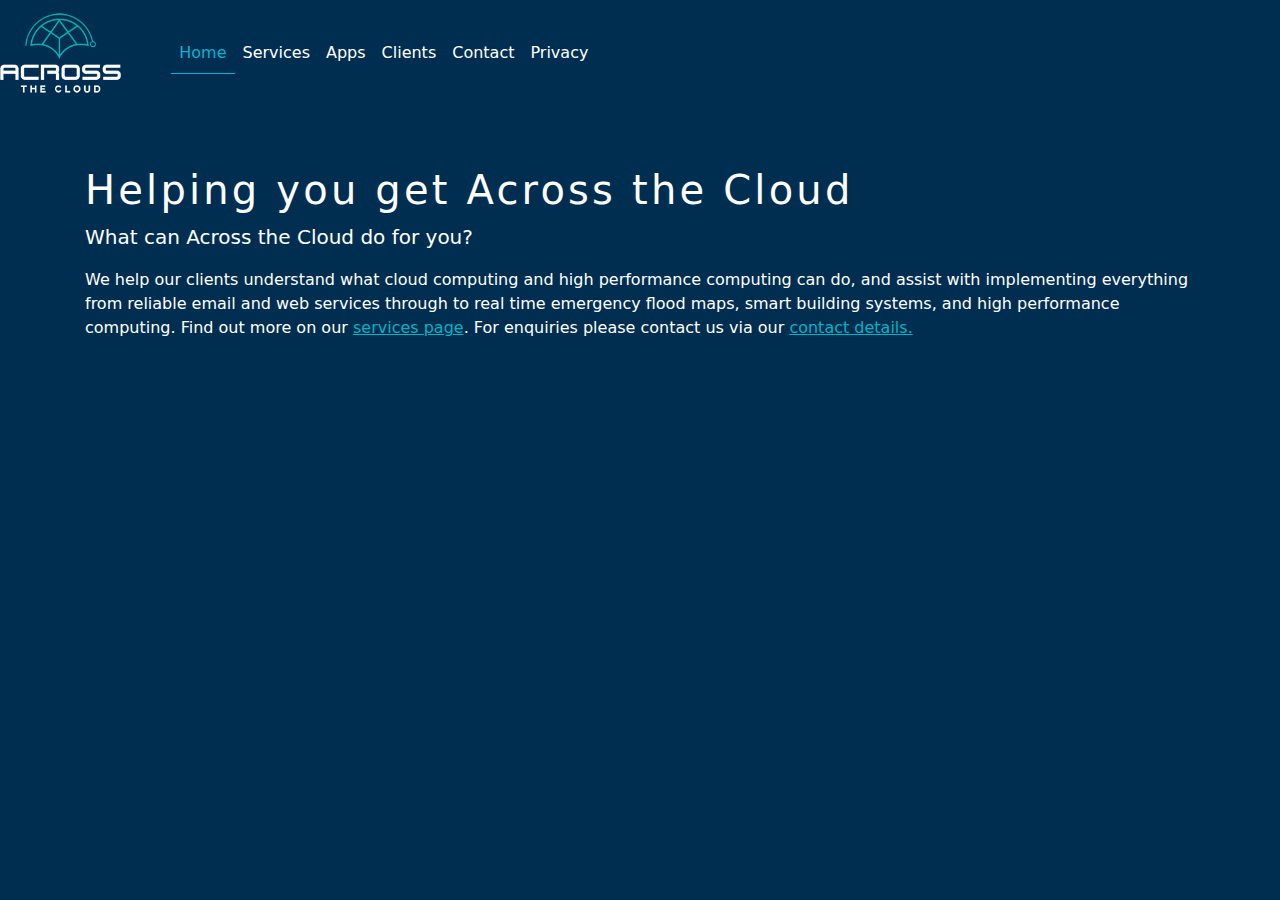
<file: index.html>
<!DOCTYPE html>
<html lang="en">

<head>
    <meta charset="utf-8">
    <meta name="viewport" content="width=device-width, initial-scale=1">
    <!-- The above 3 meta tags *must* come first in the head; any other head content must come *after* these tags -->
    <!-- Google tag (gtag.js) -->
    <script async src="https://www.googletagmanager.com/gtag/js?id=G-LWV2QYGLJS"></script>
    <script>
        window.dataLayer = window.dataLayer || [];
        function gtag() {dataLayer.push(arguments);}
        gtag('js', new Date());

        gtag('config', 'G-LWV2QYGLJS');
    </script>
    <meta name="description" content="Across the Cloud Pty Ltd">
    <meta name="author" content="Matthew Berryman">

    <link rel="apple-touch-icon" sizes="57x57" href="icons/apple-icon-57x57.png">
    <link rel="apple-touch-icon" sizes="60x60" href="icons/apple-icon-60x60.png">
    <link rel="apple-touch-icon" sizes="72x72" href="icons/apple-icon-72x72.png">
    <link rel="apple-touch-icon" sizes="76x76" href="icons/apple-icon-76x76.png">
    <link rel="apple-touch-icon" sizes="114x114" href="icons/apple-icon-114x114.png">
    <link rel="apple-touch-icon" sizes="120x120" href="icons/apple-icon-120x120.png">
    <link rel="apple-touch-icon" sizes="144x144" href="icons/apple-icon-144x144.png">
    <link rel="apple-touch-icon" sizes="152x152" href="icons/apple-icon-152x152.png">
    <link rel="apple-touch-icon" sizes="180x180" href="icons/apple-icon-180x180.png">
    <link rel="icon" type="image/png" sizes="192x192" href="icons/android-icon-192x192.png">
    <link rel="icon" type="image/png" sizes="32x32" href="icons/favicon-32x32.png">
    <link rel="icon" type="image/png" sizes="96x96" href="icons/favicon-96x96.png">
    <link rel="icon" type="image/png" sizes="16x16" href="icons/favicon-16x16.png">
    <meta name="msapplication-TileColor" content="#ffffff">
    <meta name="msapplication-TileImage" content="icons/ms-icon-144x144.png">
    <meta name="theme-color" content="#ffffff">

    <title>Across the Cloud Pty Ltd</title>

    <!-- Bootstrap core CSS -->
    <link href="/css/bootstrap.min.css" rel="stylesheet"
        integrity="sha512-jnSuA4Ss2PkkikSOLtYs8BlYIeeIK1h99ty4YfvRPAlzr377vr3CXDb7sb7eEEBYjDtcYj+AjBH3FLv5uSJuXg==">

    <!-- Custom styles for this template -->
    <link href="css/site.css" rel="stylesheet"
        integrity="sha512-Ba9GVMBH4ooncY5DzoFk5nbm1EU56Ez+LL2oRqbZnl9zWzzlYpI0ka1uCW/70VlWXMSef6XgEzByK5dKpQXeaw==">
    <link href="css/sticky-footer-navbar.css" rel="stylesheet"
        integrity="sha512-j7F5OgSZDL4yeLWXRQ+YtYZoMtaUMQ9yuckff1WefhqgDp/RlxnC8xIhHNeFL+vpdwIWpY0N5LJZoXYHdC980w==">

    <!-- Just for debugging purposes. Don't actually copy these 2 lines! -->
    <!--[if lt IE 9]><script src="js/ie8-responsive-file-warning.js"></script><![endif]-->


    <!-- HTML5 shim and Respond.js for IE8 support of HTML5 elements and media queries -->
    <!--[if lt IE 9]>
      <script src="https://oss.maxcdn.com/html5shiv/3.7.2/html5shiv.min.js"></script>
      <script src="https://oss.maxcdn.com/respond/1.4.2/respond.min.js"></script>
    <![endif]-->
</head>

<body>

    <!-- Fixed navbar -->
    <nav class="navbar navbar-expand-md navbar-light bg-faded" style="z-index:999">

        <div class="navbar-brand">
            <img src="images/logo.png" class="img-fluid">
        </div>

        <button class="navbar-toggler ml-auto" type="button" data-bs-toggle="collapse"
            data-bs-target="#navbarSupportedContent" aria-controls="navbarSupportedContent" aria-expanded="false"
            aria-label="Toggle navigation">
            <span class="navbar-toggler-icon"></span>
        </button>

        <div class="navbar-collapse collapse" id="navbarSupportedContent">
            <ul class="navbar-nav mr-auto">
                <li class="nav-item">
                    <a class="nav-link active" href="#">Home</a>
                </li>
                <li class="nav-item">
                    <a class="nav-link" href="services.html">Services</a>
                </li>
                <li class="nav-item">
                    <a class="nav-link" href="apps.html">Apps</a>
                </li>
                <li class="nav-item">
                    <a class="nav-link" href="clients.html">Clients</a>
                </li>
                <li class="nav-item">
                    <a class="nav-link" href="contact.html">Contact</a>
                </li>
                <li class="nav-item">
                    <a class="nav-link" href="privacy.html">Privacy</a>
                </li>
            </ul>
        </div>
    </nav>

    <!-- Begin page content -->
    <div class="container">
        <div class="page-header">
            <h1 style="color:#fff">Helping you get Across the Cloud</h1>
        </div>
        <p class="lead">What can Across the Cloud do for you?</p>
        <p>We help our clients understand what cloud computing and high performance computing can do,
            and assist with implementing everything from reliable email and web services through to real time emergency
            flood maps,
            smart building systems, and high performance computing.
            Find out more on our <a href="services.html">services page</a>.
            For enquiries please contact us via our <a href="contact.html">contact details.</a></p>
    </div>

    <!-- Bootstrap core JavaScript
    ================================================== -->
    <!-- Placed at the end of the document so the pages load faster -->
    <script src="/js/bootstrap.min.js"
        integrity="sha512-ykZ1QQr0Jy/4ZkvKuqWn4iF3lqPZyij9iRv6sGqLRdTPkY69YX6+7wvVGmsdBbiIfN/8OdsI7HABjvEok6ZopQ=="></script>
  </body>
</html>
</file>
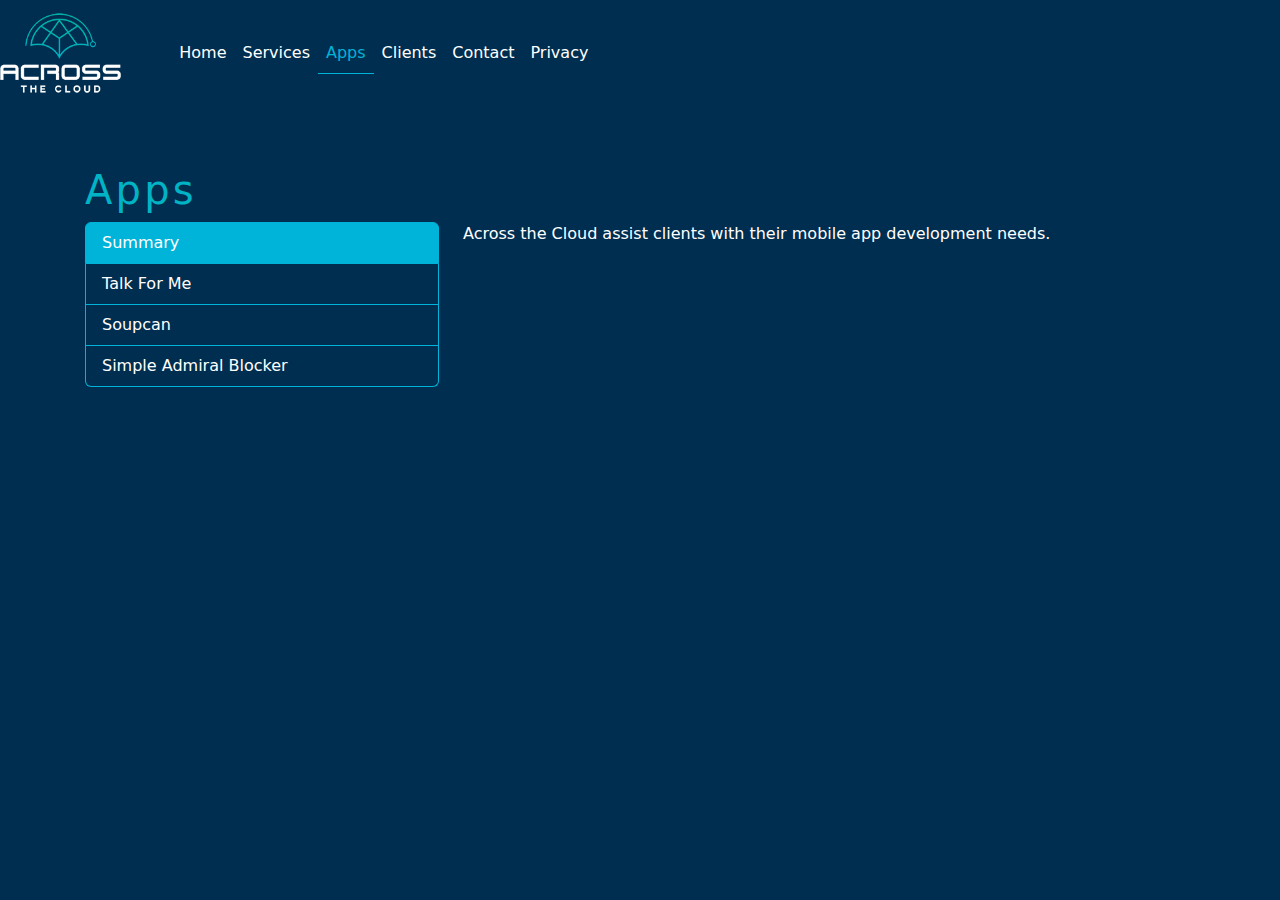
<file: apps.html>
<!DOCTYPE html>
<html lang="en">

<head>
    <meta charset="utf-8">
    <meta name="viewport" content="width=device-width, initial-scale=1">
    <!-- The above 3 meta tags *must* come first in the head; any other head content must come *after* these tags -->
    <!-- Google tag (gtag.js) -->
    <script async src="https://www.googletagmanager.com/gtag/js?id=G-LWV2QYGLJS"></script>
    <script>
        window.dataLayer = window.dataLayer || [];
        function gtag() {dataLayer.push(arguments);}
        gtag('js', new Date());

        gtag('config', 'G-LWV2QYGLJS');
    </script>
    <meta name="description" content="Across the Cloud Pty Ltd: apps">
    <meta name="author" content="Matthew Berryman">

    <link rel="apple-touch-icon" sizes="57x57" href="icons/apple-icon-57x57.png">
    <link rel="apple-touch-icon" sizes="60x60" href="icons/apple-icon-60x60.png">
    <link rel="apple-touch-icon" sizes="72x72" href="icons/apple-icon-72x72.png">
    <link rel="apple-touch-icon" sizes="76x76" href="icons/apple-icon-76x76.png">
    <link rel="apple-touch-icon" sizes="114x114" href="icons/apple-icon-114x114.png">
    <link rel="apple-touch-icon" sizes="120x120" href="icons/apple-icon-120x120.png">
    <link rel="apple-touch-icon" sizes="144x144" href="icons/apple-icon-144x144.png">
    <link rel="apple-touch-icon" sizes="152x152" href="icons/apple-icon-152x152.png">
    <link rel="apple-touch-icon" sizes="180x180" href="icons/apple-icon-180x180.png">
    <link rel="icon" type="image/png" sizes="192x192" href="icons/android-icon-192x192.png">
    <link rel="icon" type="image/png" sizes="32x32" href="icons/favicon-32x32.png">
    <link rel="icon" type="image/png" sizes="96x96" href="icons/favicon-96x96.png">
    <link rel="icon" type="image/png" sizes="16x16" href="icons/favicon-16x16.png">
    <meta name="msapplication-TileColor" content="#ffffff">
    <meta name="msapplication-TileImage" content="icons/ms-icon-144x144.png">
    <meta name="theme-color" content="#ffffff">

    <title>Apps</title>

    <!-- Bootstrap core CSS -->
    <link href="/css/bootstrap.min.css" rel="stylesheet"
        integrity="sha512-jnSuA4Ss2PkkikSOLtYs8BlYIeeIK1h99ty4YfvRPAlzr377vr3CXDb7sb7eEEBYjDtcYj+AjBH3FLv5uSJuXg==">

    <!-- Custom styles for this template -->
    <link href="css/site.css" rel="stylesheet"
        integrity="sha512-Ba9GVMBH4ooncY5DzoFk5nbm1EU56Ez+LL2oRqbZnl9zWzzlYpI0ka1uCW/70VlWXMSef6XgEzByK5dKpQXeaw==">
    <link href="css/sticky-footer-navbar.css" rel="stylesheet"
        integrity="sha512-j7F5OgSZDL4yeLWXRQ+YtYZoMtaUMQ9yuckff1WefhqgDp/RlxnC8xIhHNeFL+vpdwIWpY0N5LJZoXYHdC980w==">

    <!-- Just for debugging purposes. Don't actually copy these 2 lines! -->
    <!--[if lt IE 9]><script src="js/ie8-responsive-file-warning.js"></script><![endif]-->

    <!-- HTML5 shim and Respond.js for IE8 support of HTML5 elements and media queries -->
    <!--[if lt IE 9]>
      <script src="https://oss.maxcdn.com/html5shiv/3.7.2/html5shiv.min.js"></script>
      <script src="https://oss.maxcdn.com/respond/1.4.2/respond.min.js"></script>
    <![endif]-->
</head>

<body>
    <!-- Fixed navbar -->
    <nav class="navbar navbar-expand-md navbar-light bg-faded" style="z-index:999">

        <div class="navbar-brand">
            <img src="images/logo.png" class="img-fluid">
        </div>

        <button class="navbar-toggler ml-auto" type="button" data-bs-toggle="collapse"
            data-bs-target="#navbarSupportedContent" aria-controls="navbarSupportedContent" aria-expanded="false"
            aria-label="Toggle navigation">
            <span class="navbar-toggler-icon"></span>
        </button>

        <div class="navbar-collapse collapse" id="navbarSupportedContent">
            <ul class="navbar-nav mr-auto">
                <li class="nav-item">
                    <a class="nav-link" href="index.html">Home</a>
                </li>
                <li class="nav-item">
                    <a class="nav-link" href="services.html">Services</a>
                </li>
                <li class="nav-item active">
                    <a class="nav-link" href="#">Apps</a>
                </li>
                <li class="nav-item">
                    <a class="nav-link" href="clients.html">Clients</a>
                </li>
                <li class="nav-item">
                    <a class="nav-link" href="contact.html">Contact</a>
                </li>
                <li class="nav-item">
                    <a class="nav-link" href="privacy.html">Privacy</a>
                </li>
            </ul>
        </div>
    </nav>

    <!-- Begin page content -->
    <div class="container">
        <div class="page-header">
            <h1>Apps</h1>
        </div>
        <div class="row">
            <div class="col-12 col-sm-4">
                <div class="list-group" id="list-tab" role="tablist">
                    <a class="list-group-item list-group-item-action active" id="list-summary-list"
                        data-bs-toggle="list" href="#list-summary" role="tab" aria-controls="summary"
                        aria-selected="true">Summary</a>
                    <a class="list-group-item list-group-item-action" id="list-talk-for-me-list" data-bs-toggle="list"
                        href="#list-talk-for-me" role="tab" aria-controls="talk-for-me" aria-selected="false">Talk For
                        Me</a>
                    <a class="list-group-item list-group-item-action" id="list-Soupcan-list" data-bs-toggle="list"
                        href="#list-Soupcan" role="tab" aria-controls="Soupcan" aria-selected="false">Soupcan</a>
                    <a class="list-group-item list-group-item-action" id="list-Simple-Admiral-Blocker-list" data-bs-toggle="list"
                        href="#list-Simple-Admiral-Blocker" role="tab" aria-controls="Simple-Admiral-Blocker" aria-selected="false">Simple Admiral Blocker</a>
                </div>
            </div>
            <div class="col-12 col-sm-8">
                <div class="tab-content" id="nav-tabContent">
                    <div class="tab-pane fade show active" id="list-summary" role="tabpanel"
                        aria-labelledby="list-summary-list">
                        Across the Cloud assist clients with their mobile app development needs.
                    </div>
                    <div class="tab-pane fade" id="list-talk-for-me" role="tabpanel"
                        aria-labelledby="list-talk-for-me-list">
                        <p>
                            Designed with stroke and other disabilities affecting speech in mind, the Talk For Me app
                            provides a fully customisable yet easy to use grid of items with user-selectable images. On-device image recognition is used to suggest text for items. Items can optionally be added to categories. Select items and press the mic icon at the bottom of the screen to automatically suggest a sentence to speak. The generated sentence, together with the previously-spoken sentence (if those items were selected before) are available to be edited if desired and selected and spoken via text-to-speech by tapping on the speaker icon.</p>
                        </p>
                        <a href="https://apps.apple.com/app/talk-for-me/id6447722734" target="_blank"
                            rel="noreferrer"><img src="images/Download_on_the_App_Store_Badge_US-UK_RGB_blk_092917.svg"
                                height="58px"></img></a>
                    </div>
                    <div class="tab-pane fade" id="list-Soupcan" role="tabpanel"
                        aria-labelledby="list-Soupcan-list">
                        <p>
                            Soupcan is trans-supportive browser extension for X (the site formerly known as Twitter),
                            enabling a variety of features for identifying transphobic users and hiding sensitive
                            content, and on macOS for reporting, appealing reports, and moderating users. Bringing the
                            Soupcan browser extension by <a href="https://twitter.com/bethylamine">Beth</a> to Safari,
                            Across the Cloud proudly supports the trans community.
                        </p>
                        <a href="https://apps.apple.com/app/soupcan/id6450102617" target="_blank" rel="noreferrer"><img
                                src="images/Download_on_the_App_Store_Badge_US-UK_RGB_blk_092917.svg"
                                height="58px"></img></a>
                    </div>
                    <div class="tab-pane fade" id="list-Simple-Admiral-Blocker" role="tabpanel"
                        aria-labelledby="list-Simple-Admiral-Blocker-list">
                        <p>
                            The Simple Admiral Blocker Safari Extension is a simple, lightweight, and open-source
                            extension that blocks Admiral anti-adblocker popups. The extension does not collect any
                            personal information. The extension does not transmit any information to Across the Cloud Pty
                            Ltd or any other parties.
                        </p>
                    </div>
                </div>
            </div>
        </div>
    </div>

    <!-- Bootstrap core JavaScript
    ================================================== -->
    <!-- Placed at the end of the document so the pages load faster -->
    <script src="/js/bootstrap.min.js"
        integrity="sha512-ykZ1QQr0Jy/4ZkvKuqWn4iF3lqPZyij9iRv6sGqLRdTPkY69YX6+7wvVGmsdBbiIfN/8OdsI7HABjvEok6ZopQ=="></script>
    <script src=" /js/jquery-4.0.0-beta.2.slim.min.js"
        integrity="sha512-yvaF9zOTRh8RZsTteGWR15hS7BwD7r9oZJw5Ygi8BV+uAD5w0EzXTm3crgIe3L3SdMvb1W/F9CeMNjTw5LUePQ=="></script>
    <script>
        $(document).ready(() => {
            let url = location.href.replace(/\/$/, "");
            console.log(url);
            if (location.hash) {
                const hash = url.split("#")[1];
                console.log(hash);
                if (hash == "talk-for-me") {
                    console.log('gh');
                    $('#list-summary-list').attr('aria-selected', 'false').removeClass('active');
                    $('#list-talk-for-me-list').attr('aria-selected', 'true').addClass('active');
                    $('#list-summary').removeClass('show').removeClass('active');
                    $('#list-talk-for-me').addClass('show').addClass('active');
                }

                if (hash == "Soupcan") {
                    $('#list-summary-list').attr('aria-selected', 'false').removeClass('active');
                    $('#list-Soupcan-list').attr('aria-selected', 'true').addClass('active');
                    $('#list-summary').removeClass('show').removeClass('active');
                    $('#list-Soupcan').addClass('show').addClass('active');
                }

                if (hash == "Simple-Admiral-Blocker") {
                    $('#list-summary-list').attr('aria-selected', 'false').removeClass('active');
                    $('#list-Simple-Admiral-Blocker-list').attr('aria-selected', 'true').addClass('active');
                    $('#list-summary').removeClass('show').removeClass('active');
                    $('#list-Simple-Admiral-Blocker').addClass('show').addClass('active');
                }
            }
        });
    </script>
</body>

</html>
</file>
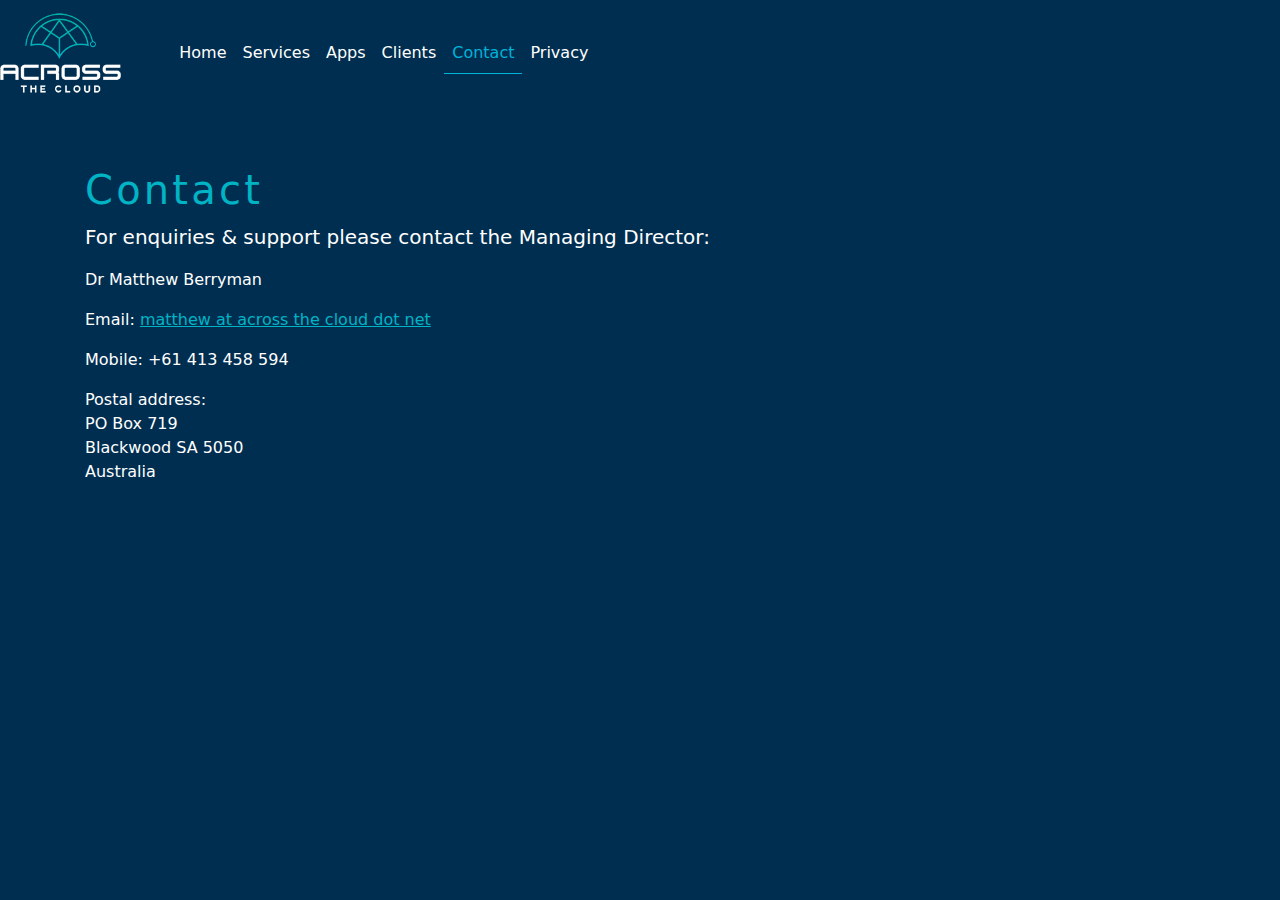
<file: contact.html>
<!DOCTYPE html>
<html lang="en">

<head>
    <meta charset="utf-8">
    <meta name="viewport" content="width=device-width, initial-scale=1">
    <!-- The above 3 meta tags *must* come first in the head; any other head content must come *after* these tags -->
    <!-- Google tag (gtag.js) -->
    <script async src="https://www.googletagmanager.com/gtag/js?id=G-LWV2QYGLJS"></script>
    <script>
        window.dataLayer = window.dataLayer || [];
        function gtag() {dataLayer.push(arguments);}
        gtag('js', new Date());

        gtag('config', 'G-LWV2QYGLJS');
    </script>
    <meta name="description" content="Across the Cloud Pty Ltd: contact page">
    <meta name="author" content="Matthew Berryman">

    <link rel="apple-touch-icon" sizes="57x57" href="icons/apple-icon-57x57.png">
    <link rel="apple-touch-icon" sizes="60x60" href="icons/apple-icon-60x60.png">
    <link rel="apple-touch-icon" sizes="72x72" href="icons/apple-icon-72x72.png">
    <link rel="apple-touch-icon" sizes="76x76" href="icons/apple-icon-76x76.png">
    <link rel="apple-touch-icon" sizes="114x114" href="icons/apple-icon-114x114.png">
    <link rel="apple-touch-icon" sizes="120x120" href="icons/apple-icon-120x120.png">
    <link rel="apple-touch-icon" sizes="144x144" href="icons/apple-icon-144x144.png">
    <link rel="apple-touch-icon" sizes="152x152" href="icons/apple-icon-152x152.png">
    <link rel="apple-touch-icon" sizes="180x180" href="icons/apple-icon-180x180.png">
    <link rel="icon" type="image/png" sizes="192x192" href="icons/android-icon-192x192.png">
    <link rel="icon" type="image/png" sizes="32x32" href="icons/favicon-32x32.png">
    <link rel="icon" type="image/png" sizes="96x96" href="icons/favicon-96x96.png">
    <link rel="icon" type="image/png" sizes="16x16" href="icons/favicon-16x16.png">
    <meta name="msapplication-TileColor" content="#ffffff">
    <meta name="msapplication-TileImage" content="icons/ms-icon-144x144.png">
    <meta name="theme-color" content="#ffffff">

    <title>Contact Across the Cloud Pty Ltd</title>

    <!-- Bootstrap core CSS -->
    <link href="/css/bootstrap.min.css" rel="stylesheet"
        integrity="sha512-jnSuA4Ss2PkkikSOLtYs8BlYIeeIK1h99ty4YfvRPAlzr377vr3CXDb7sb7eEEBYjDtcYj+AjBH3FLv5uSJuXg==">

    <!-- Custom styles for this template -->
    <link href="css/site.css" rel="stylesheet"
        integrity="sha512-Ba9GVMBH4ooncY5DzoFk5nbm1EU56Ez+LL2oRqbZnl9zWzzlYpI0ka1uCW/70VlWXMSef6XgEzByK5dKpQXeaw==">
    <link href="css/sticky-footer-navbar.css" rel="stylesheet"
        integrity="sha512-j7F5OgSZDL4yeLWXRQ+YtYZoMtaUMQ9yuckff1WefhqgDp/RlxnC8xIhHNeFL+vpdwIWpY0N5LJZoXYHdC980w==">

    <!-- Just for debugging purposes. Don't actually copy these 2 lines! -->
    <!--[if lt IE 9]><script src="js/ie8-responsive-file-warning.js"></script><![endif]-->

    <!-- HTML5 shim and Respond.js for IE8 support of HTML5 elements and media queries -->
    <!--[if lt IE 9]>
      <script src="https://oss.maxcdn.com/html5shiv/3.7.2/html5shiv.min.js"></script>
      <script src="https://oss.maxcdn.com/respond/1.4.2/respond.min.js"></script>
    <![endif]-->
</head>

<body>

    <!-- Fixed navbar -->
    <nav class="navbar navbar-expand-md navbar-light bg-faded" style="z-index:999">

        <div class="navbar-brand">
            <img src="images/logo.png" class="img-fluid">
        </div>

        <button class="navbar-toggler ml-auto" type="button" data-bs-toggle="collapse"
            data-bs-target="#navbarSupportedContent" aria-controls="navbarSupportedContent" aria-expanded="false"
            aria-label="Toggle navigation">
            <span class="navbar-toggler-icon"></span>
        </button>

        <div class="navbar-collapse collapse" id="navbarSupportedContent">
            <ul class="navbar-nav mr-auto">
                <li class="nav-item">
                    <a class="nav-link" href="index.html">Home</a>
                </li>
                <li class="nav-item">
                    <a class="nav-link" href="services.html">Services</a>
                </li>
                <li class="nav-item">
                    <a class="nav-link" href="apps.html">Apps</a>
                </li>
                <li class="nav-item">
                    <a class="nav-link" href="clients.html">Clients</a>
                </li>
                <li class="nav-item active">
                    <a class="nav-link" href="#">Contact</a>
                </li>
                <li class="nav-item">
                    <a class="nav-link" href="privacy.html">Privacy</a>
                </li>
            </ul>
        </div>
    </nav>

    <!-- Begin page content -->
    <div class="container">
        <div class="page-header">
            <h1>Contact</h1>
        </div>
        <p class="lead">For enquiries & support please contact the Managing Director:</p>
        <p>Dr Matthew Berryman</p>
        <p>Email: <a href="mailto:matthew@acrossthecloud.net">matthew at across the cloud dot net</a></p>
        <p>Mobile: +61 413 458 594</p>
        <p>Postal address:<br />PO Box 719<br />Blackwood SA 5050<br />Australia</p>
    </div>

    <!-- Bootstrap core JavaScript
    ================================================== -->
    <!-- Placed at the end of the document so the pages load faster -->
    <script src="/js/bootstrap.min.js"
        integrity="sha512-ykZ1QQr0Jy/4ZkvKuqWn4iF3lqPZyij9iRv6sGqLRdTPkY69YX6+7wvVGmsdBbiIfN/8OdsI7HABjvEok6ZopQ=="></script>
  </body>
</html>
</file>
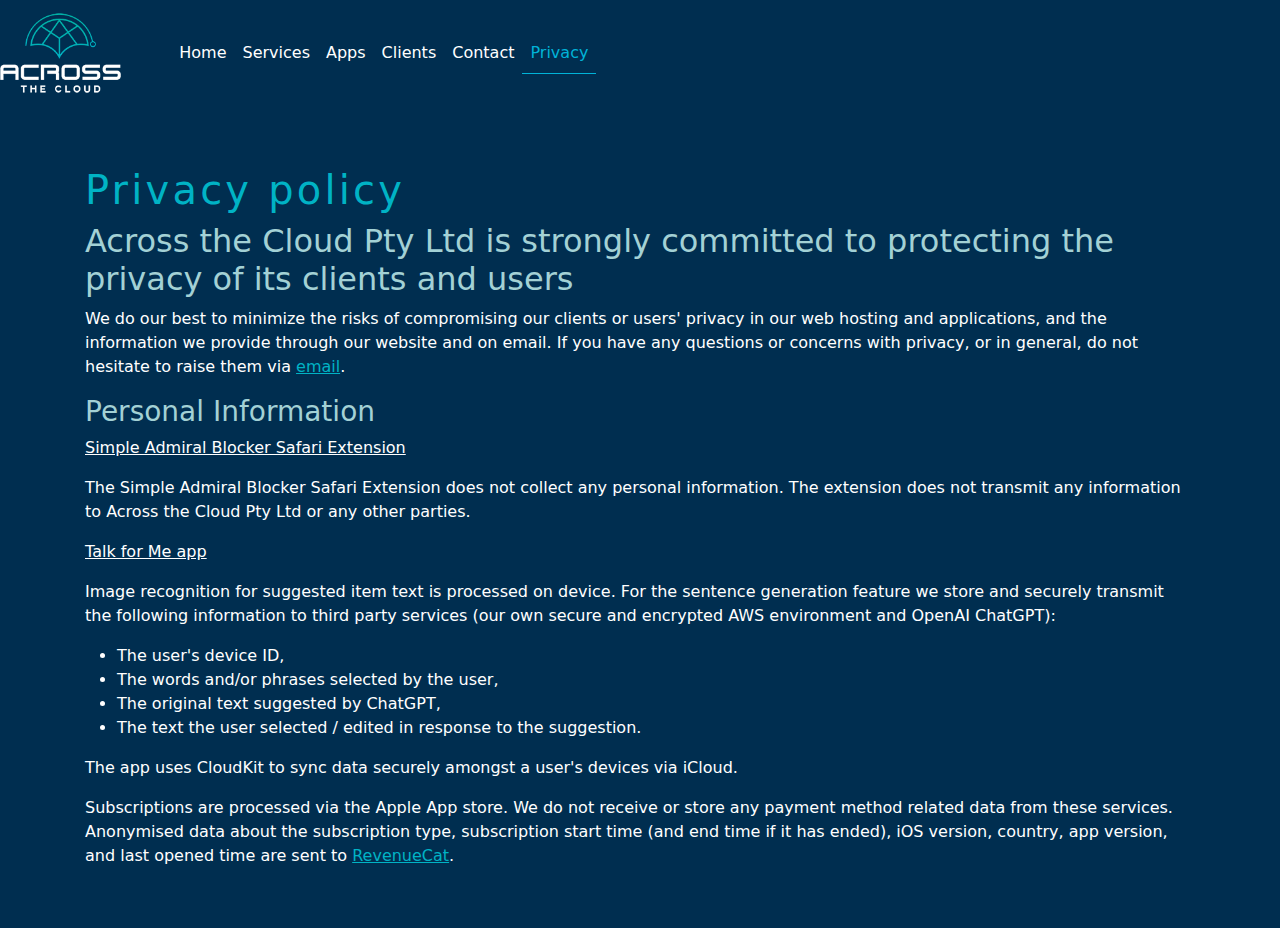
<file: privacy.html>
<!DOCTYPE html>
<html lang="en">

<head>
    <meta charset="utf-8">
    <meta name="viewport" content="width=device-width, initial-scale=1">
    <!-- The above 3 meta tags *must* come first in the head; any other head content must come *after* these tags -->
    <!-- Google tag (gtag.js) -->
    <script async src="https://www.googletagmanager.com/gtag/js?id=G-LWV2QYGLJS"></script>
    <script>
        window.dataLayer = window.dataLayer || [];
        function gtag() {dataLayer.push(arguments);}
        gtag('js', new Date());

        gtag('config', 'G-LWV2QYGLJS');
    </script>
    <meta name="description" content="Across the Cloud Pty Ltd: privacy">
    <meta name="author" content="Matthew Berryman">

    <link rel="apple-touch-icon" sizes="57x57" href="icons/apple-icon-57x57.png">
    <link rel="apple-touch-icon" sizes="60x60" href="icons/apple-icon-60x60.png">
    <link rel="apple-touch-icon" sizes="72x72" href="icons/apple-icon-72x72.png">
    <link rel="apple-touch-icon" sizes="76x76" href="icons/apple-icon-76x76.png">
    <link rel="apple-touch-icon" sizes="114x114" href="icons/apple-icon-114x114.png">
    <link rel="apple-touch-icon" sizes="120x120" href="icons/apple-icon-120x120.png">
    <link rel="apple-touch-icon" sizes="144x144" href="icons/apple-icon-144x144.png">
    <link rel="apple-touch-icon" sizes="152x152" href="icons/apple-icon-152x152.png">
    <link rel="apple-touch-icon" sizes="180x180" href="icons/apple-icon-180x180.png">
    <link rel="icon" type="image/png" sizes="192x192" href="icons/android-icon-192x192.png">
    <link rel="icon" type="image/png" sizes="32x32" href="icons/favicon-32x32.png">
    <link rel="icon" type="image/png" sizes="96x96" href="icons/favicon-96x96.png">
    <link rel="icon" type="image/png" sizes="16x16" href="icons/favicon-16x16.png">
    <meta name="msapplication-TileColor" content="#ffffff">
    <meta name="msapplication-TileImage" content="icons/ms-icon-144x144.png">
    <meta name="theme-color" content="#ffffff">

    <title>Apps</title>

    <!-- Bootstrap core CSS -->
    <link href="/css/bootstrap.min.css" rel="stylesheet"
        integrity="sha512-jnSuA4Ss2PkkikSOLtYs8BlYIeeIK1h99ty4YfvRPAlzr377vr3CXDb7sb7eEEBYjDtcYj+AjBH3FLv5uSJuXg==">

    <!-- Custom styles for this template -->
    <link href="css/site.css" rel="stylesheet"
        integrity="sha512-Ba9GVMBH4ooncY5DzoFk5nbm1EU56Ez+LL2oRqbZnl9zWzzlYpI0ka1uCW/70VlWXMSef6XgEzByK5dKpQXeaw==">
    <link href="css/sticky-footer-navbar.css" rel="stylesheet"
        integrity="sha512-j7F5OgSZDL4yeLWXRQ+YtYZoMtaUMQ9yuckff1WefhqgDp/RlxnC8xIhHNeFL+vpdwIWpY0N5LJZoXYHdC980w==">

    <!-- Just for debugging purposes. Don't actually copy these 2 lines! -->
    <!--[if lt IE 9]><script src="js/ie8-responsive-file-warning.js"></script><![endif]-->

    <!-- HTML5 shim and Respond.js for IE8 support of HTML5 elements and media queries -->
    <!--[if lt IE 9]>
      <script src="https://oss.maxcdn.com/html5shiv/3.7.2/html5shiv.min.js"></script>
      <script src="https://oss.maxcdn.com/respond/1.4.2/respond.min.js"></script>
    <![endif]-->
</head>

<body>
    <!-- Fixed navbar -->
    <nav class="navbar navbar-expand-md navbar-light bg-faded" style="z-index:999">

        <div class="navbar-brand">
            <img src="images/logo.png" class="img-fluid">
        </div>

        <button class="navbar-toggler ml-auto" type="button" data-bs-toggle="collapse"
            data-bs-target="#navbarSupportedContent" aria-controls="navbarSupportedContent" aria-expanded="false"
            aria-label="Toggle navigation">
            <span class="navbar-toggler-icon"></span>
        </button>

        <div class="navbar-collapse collapse" id="navbarSupportedContent">
            <ul class="navbar-nav mr-auto">
                <li class="nav-item">
                    <a class="nav-link" href="index.html">Home</a>
                </li>
                <li class="nav-item">
                    <a class="nav-link" href="services.html">Services</a>
                </li>
                <li class="nav-item">
                    <a class="nav-link" href="apps.html">Apps</a>
                </li>
                <li class="nav-item">
                    <a class="nav-link" href="clients.html">Clients</a>
                </li>
                <li class="nav-item">
                    <a class="nav-link" href="contact.html">Contact</a>
                </li>
                <li class="nav-item active">
                    <a class="nav-link" href="#">Privacy</a>
                </li>
            </ul>
        </div>
    </nav>

    <!-- Begin page content -->
    <div class="container">
        <div class="page-header">
            <h1>Privacy policy</h1>
        </div>
        <div>
            <h2>
                Across the Cloud Pty Ltd is strongly committed to protecting the privacy of its clients and users
            </h2>
            <p>
                We do our best to minimize the risks of compromising our clients or users' privacy in our web hosting
                and applications, and the information we provide through our website and on email.

                If you have any questions or concerns with privacy, or in general, do not hesitate to raise them via <a
                    href="mailto:matthew@acrossthecloud.net">email</a>.
            </p>
            <h3>
                Personal Information
            </h3>
            <p><u>Simple Admiral Blocker Safari Extension</u></p>
            <p>
                The Simple Admiral Blocker Safari Extension does not collect any personal information. The extension
                does not transmit any information to Across the Cloud Pty Ltd or any other parties.
            </p>
            <p><u>Talk for Me app</u></p>
            <p>
              Image recognition for suggested item text is processed on device.
              For the sentence generation feature we store and securely transmit the following information to third party services (our own secure and encrypted AWS environment and OpenAI ChatGPT):
              <ul>
                <li>The user's device ID,</li>
                <li>The words and/or phrases selected by the user,</li>
                <li>The original text suggested by ChatGPT,</li>
                <li>The text the user selected / edited in response to the suggestion.</li>
              </ul>
            </p>
            <p>
                The app uses <a
                    href="https://developer.apple.com/icloud/cloudkit/" target="_blank" noreferer nofollow></a>CloudKit
                to sync data securely amongst a user's devices via iCloud.
            </p>
            <p>
                Subscriptions are processed via the Apple App store. We do not receive or store any payment method
                related data from these services. Anonymised data about the subscription type, subscription start time
                (and end time if it has ended), iOS version, country, app version, and last opened time are sent to <a
                    href="https://RevenueCat.com" target="_blank" noreferer nofollow>RevenueCat</a>.
            </p>
            <p>

            </p>
        </div>
    </div>

    <!-- Bootstrap core JavaScript
    ================================================== -->
    <!-- Placed at the end of the document so the pages load faster -->
    <script src="/js/bootstrap.min.js"
        integrity="sha512-ykZ1QQr0Jy/4ZkvKuqWn4iF3lqPZyij9iRv6sGqLRdTPkY69YX6+7wvVGmsdBbiIfN/8OdsI7HABjvEok6ZopQ=="></script>
  </body>
</html>
</file>
<file: css/site.css>
html, body {
  background-color: #002e50;
  color: #fff;
}

a, a:visited, a:focus {
  color: #00b3c5;
  cursor: pointer;
}

h1 {
  color: #00b3c5;
  letter-spacing: 0.2rem;
}


h2, h3, h4, h5, h6 {
  color: #a3d1d5;
}

div {
  z-index: 1;
}

.logo {
  width: 100%;
  text-align: center;
  top: 50%;
  transform: translateY(-50%);
  position: absolute;
  z-index: 0;
}

.logo img {
  opacity: 0.1;
}


.navbar {
  background-color: transparent;
}

.navbar-light .navbar-nav .active>.nav-link, .navbar-light .navbar-nav .nav-link.active, .navbar-light .navbar-nav .nav-link.open, .navbar-light .navbar-nav .open>.nav-link {
  color: #00b3d8;
  border-bottom: 1px solid;
  cursor: pointer;
}

.navbar-light .navbar-nav .nav-link {
  color: #fff;
  cursor: pointer;
}
.navbar-light .navbar-nav .nav-link:hover, .navbar-light .navbar-nav .nav-link:focus, .navbar-light .navbar-nav .nav-link:hover {
  border-bottom: 1px solid;
  color: #00b3d8;
}

.navbar-light .navbar-toggler {
  color: transparent;
  border-color: transparent;
}

.navbar-light .navbar-toggler-icon {
  background-image: url("data:image/svg+xml;charset=utf8,%3Csvg viewBox='0 0 32 32' xmlns='http://www.w3.org/2000/svg'%3E%3Cpath stroke='rgba(0,179,197, 0.7)' stroke-width='2' stroke-linecap='round' stroke-miterlimit='10' d='M4 8h24M4 16h24M4 24h24'/%3E%3C/svg%3E");
}

.navbar .navbar-brand img {
  max-height: 80px;
}

.list-group-item {
  color: #fff;
  background: transparent;
  border-color: #00b3d8;
  -webkit-transition: all 1s;
  -moz-transition: all 1s;
  -ms-transition: all 1s;
  -o-transition: all 1s;
  transition: all 1s;
}

.list-group-item.active, .list-group-item:hover{
  color: #fff;
  background: #00b3d8;
  border-color: #00b3d8;
}

@media screen and (min-width: 991px) {
  .navbar .navbar-brand {
    margin-right: 50px;
  }
}
@media screen and (max-width: 991px) {
  div#nav-tabContent {
    margin-top: 50px;
  }
}
</file>
<file: css/sticky-footer-navbar.css>
/* Sticky footer styles
-------------------------------------------------- */
html {
  position: relative;
  min-height: 100%;
}
body {
  /* Margin bottom by footer height */
  margin-bottom: 60px;
}
.footer {
  position: absolute;
  bottom: 0;
  width: 100%;
  /* Set the fixed height of the footer here */
  height: 60px;
  background-color: #f5f5f5;
}


/* Custom page CSS
-------------------------------------------------- */
/* Not required for template or sticky footer method. */

body > .container {
  padding: 60px 15px 0;
}
.container .text-muted {
  margin: 20px 0;
}

.footer > .container {
  padding-right: 15px;
  padding-left: 15px;
}

code {
  font-size: 80%;
}
</file>
